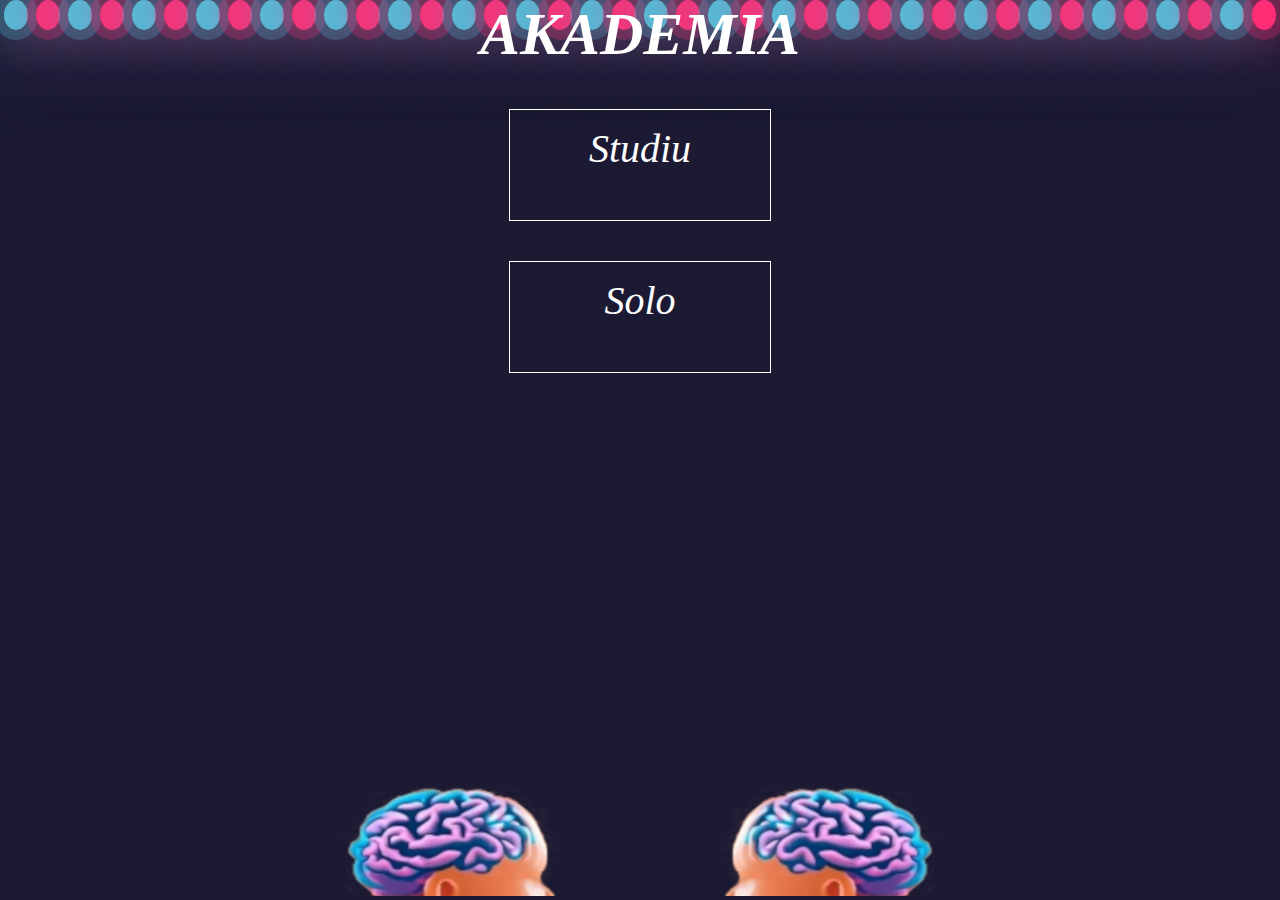
<file: index.html>
<!doctype html>
<html>
<head>
    <title>AKADEMIA</title>
    <link rel="stylesheet" type="text/css" href="style_1.css">
    <link rel="icon" type="image/x-icon" href="image.png">
    <link href='https://fonts.googleapis.com/css?family=Lexend' rel='stylesheet'>
</head>
<body>
    <div class="parent">
        <div class="container">
            <div class="bubbles">
                <span style="--i:11;"></span>
                <span style="--i:15;"></span>
                <span style="--i:24;"></span>
                <span style="--i:10;"></span>
                <span style="--i:13;"></span>
                <span style="--i:23;"></span>
                <span style="--i:18;"></span>
                <span style="--i:16;"></span>
                <span style="--i:19;"></span>
                <span style="--i:20;"></span>
                <span style="--i:22;"></span>
                <span style="--i:25;"></span>
                <span style="--i:18;"></span>
                <span style="--i:21;"></span>
                <span style="--i:15;"></span>
                <span style="--i:13;"></span>
                <span style="--i:26;"></span>
                <span style="--i:17;"></span>
                <span style="--i:13;"></span>
                <span style="--i:28;"></span>
                <span style="--i:11;"></span>
                <span style="--i:15;"></span>
                <span style="--i:24;"></span>
                <span style="--i:10;"></span>
                <span style="--i:13;"></span>
                <span style="--i:23;"></span>
                <span style="--i:18;"></span>
                <span style="--i:16;"></span>
                <span style="--i:19;"></span>
                <span style="--i:20;"></span>
                <span style="--i:22;"></span>
                <span style="--i:25;"></span>
                <span style="--i:18;"></span>
                <span style="--i:21;"></span>
                <span style="--i:15;"></span>
                <span style="--i:13;"></span>
                <span style="--i:26;"></span>
                <span style="--i:17;"></span>
                <span style="--i:13;"></span>
                <span style="--i:28;"></span>
            </div>
        </div>


        <div class="meniu">
            <center>
                <h1>AKADEMIA</h1>
                <table class="start_menu">
                    <tr>
                        <td><a href="studiu.html"><div>Studiu</div></a></td>
                    </tr>
                    <tr>
                        <td><a href="solo.html"><div>Solo</div></a></td>
                    </tr>
                </table>
            </center>
        </div>

    </div>
    <div class="bottom_head">

        <img src="head_2.png" alt="Brain" class="center">

    </div>
</body>
</html>
</file>
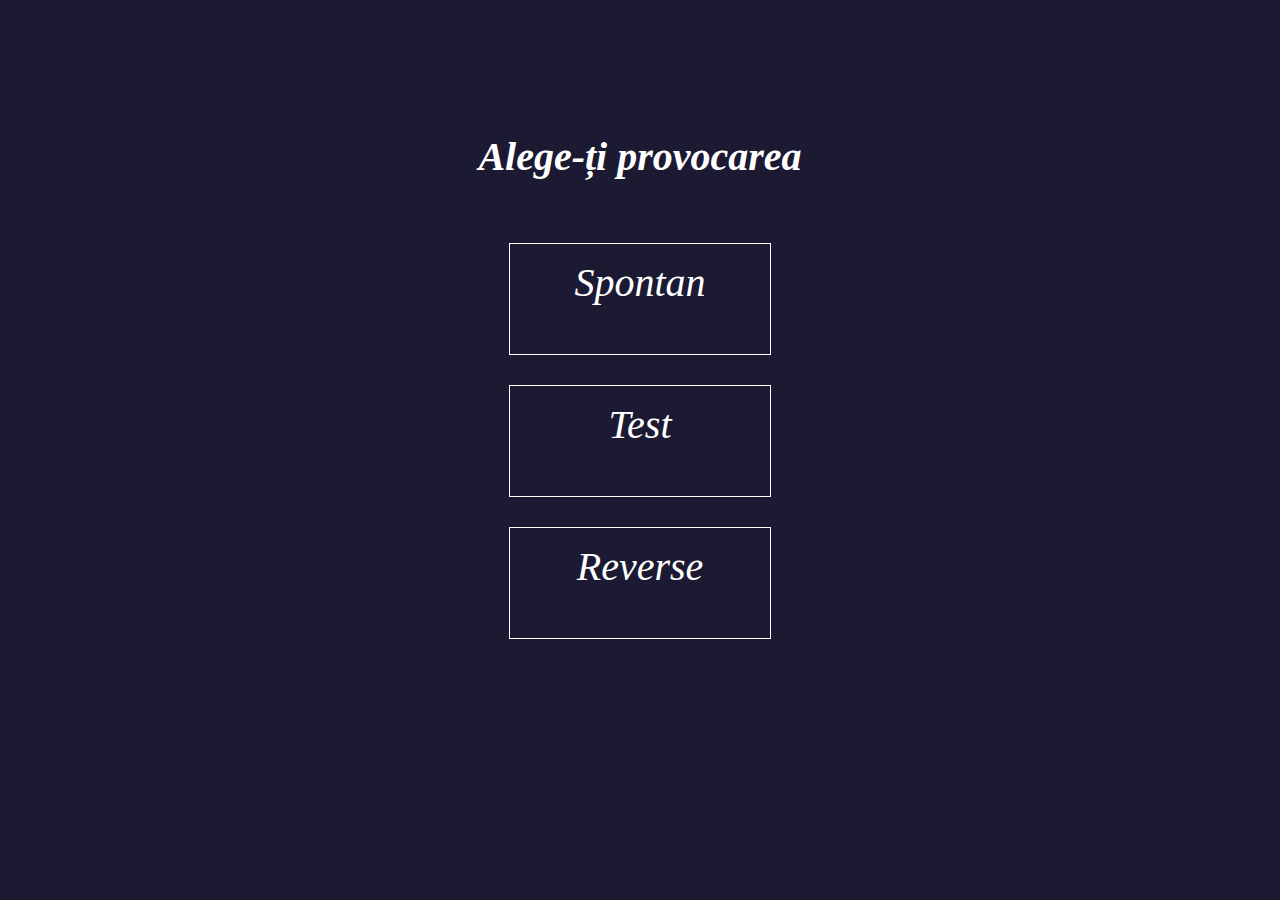
<file: start.html>
<!doctype html>
<html>
<head>
  <title>PROVOCARE</title>
  <link rel="stylesheet" type="text/css" href="style_3.css">
  <link rel="icon" type="image/x-icon" href="image.png">
</head>
<body>
<center>
  <h2>Alege-ți provocarea</h2>
<table class="start_menu">
    <tr>
        <td><a href="spontan.html"><div>Spontan</div></a></td>
    </tr>
    <tr>
        <td><a href="test.html"><div>Test</div></a></td>
    </tr>
    <tr>
        <td><a href="#"><div>Reverse</div></a></td>
    </tr>
</table>
</center>
</body>
</html>
</file>
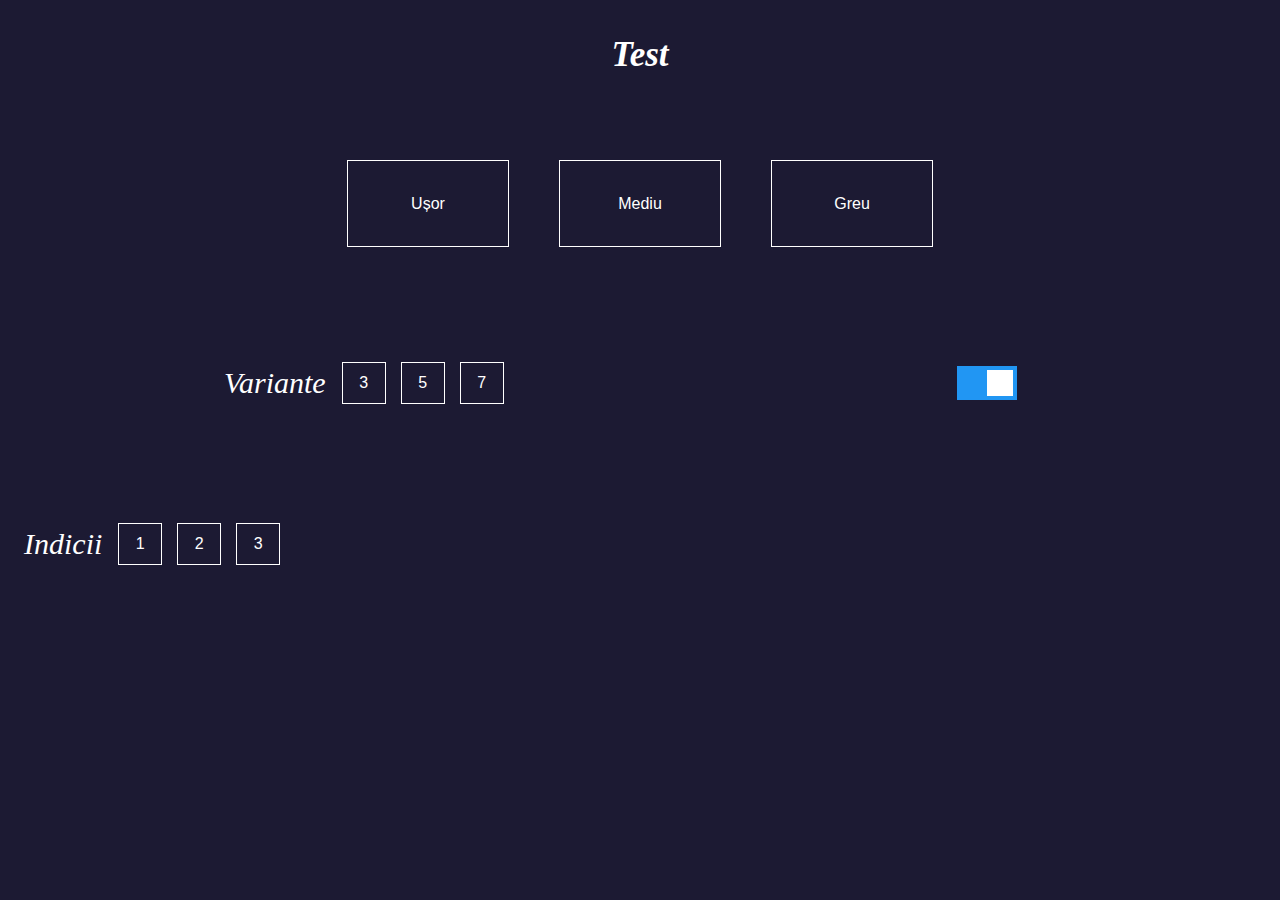
<file: test.html>
<!doctype html>
<html>
<head>
  <title>PROVOCARE</title>
  <link rel="stylesheet" type="text/css" href="style_4.css">
  <link rel="icon" type="image/x-icon" href="image.png">
</head>
<body>
<center>
  <h3>Test</h3>
<table class="difficulty">
    <tr>
        <td><button>Ușor</button></td>
        <td><button>Mediu</button></td>
        <td><button>Greu</button></td>
    </tr>
</table>


    
</center>
<div style="align-items: center;">
<div id="variante">
<table>
    <tr>
        <td style="    font-size: 30px;">Variante</td>
        <td class="border"><button>3</button></td>
        <td class="border"><button>5</button></td>
        <td class="border"><button>7</button></td>
    </tr>
</table>
</div>

<div class="toggle">
    <label class="switch">
        <input type="checkbox" id="toggleSwitch">
        <span class="slider"></span>
    </label>

</div>
<div id="indicii">
    <table>
        <tr>
            <td style="font-size: 30px;">Indicii</td>
          <td class="border"><button>1</button></td>
        <td class="border"><button>2</button></td>
        <td class="border"><button>3</button></td>
        </tr>
    </table>
    </div>

</div>
</body>


  <script>
    document.getElementById("toggleSwitch").addEventListener("change", function() {
      var x = document.getElementById("indicii");
      
      x.style.display = this.checked ? "none" : "inline-block";
      
    });
  </script>
</file>
<file: style_1.css>
body {
    position: relative;
    margin: 0;
    height: 100vh;
}

.parent {
    position: relative
}

html{
    background-color: #1c1a33;
    font-family: "Microsoft New Tai Lu";
    font-style: italic;
    color: white;    
}

/*pt background*/

.container {
    position: absolute;
    top: 0;
    left: 0;
    width: 100%;
    height: 100vh;
    overflow: hidden;
    z-index: 0;
}

.bubbles {
    position: relative;
    display: flex;
    z-index: 1;
}

    .bubbles span {
        position: relative;
        width: 30px;
        height: 30px;
        background: #4fc3dc;
        margin: 0 4px;
        border-radius: 50%;
        box-shadow: 0 0 0 10px #4fc3dc44, 0 0 50px #4fc3dc, 0 0 100px #4fc3dc;
        animation: animate 15s linear infinite;
        animation-duration: calc(100s / var(--i));
    }

        .bubbles span:nth-child(even) {
            background: #ff2d75;
            box-shadow: 0 0 0 10px #ff2d7544, 0 0 50px #ff2d75, 0 0 100px #ff2d75;
            animation: animate 15s linear infinite;
            animation-duration: calc(100s / var(--i));
        }

@keyframes animate {
    0% {
        transform: translateY(100vh) scale(0);
    }

    100% {
        transform: translateY(-10vh) scale(1);
    }
}


.bottom_head {
    position: absolute;
    bottom: 0;
    left: 50%;
    transform: translateX(-50%);
    text-align: center;
}

/*pt background*/

h1 {
    position: relative;
    padding-top: -10px;
    margin: 0;
    font-size: 60px;
    z-index: 2;
}

table {
    border-collapse: collapse;
}

th, td {
    position: relative;
    width: 250px;
    height: 100px;
    text-align: center;
    border: 1px solid white;
    padding: 5px;
    font-size: 40px;
}
.start_menu {
    position: relative;
    border-collapse: separate;
    border-spacing: 0 40px;
    z-index: 2;
}

a:link {
    color: white;
    background-color: transparent;
    text-decoration: none;
    
}

.start_menu div {
    width: 100%;
    height: 100%;
    background-color:transparent;
    text-align:center;
    padding-top:20px;
}
.start_menu td:hover {
    background-color: rgba(0, 0, 0, 0.4); 

}
</file>
<file: style_3.css>
html{
    background-color: #1c1a33;
    font-family: "Microsoft New Tai Lue";
    font-style: italic;
    color: white;
}


h2{
    font-size: 40px;
    padding-top: 100px;
}

table {
    border-collapse: collapse;
}

th, td {
    width:250px;
    height: 100px;
    text-align:center;
    border:1px solid white;
    padding:5px;
    font-size: 40px;

}
.start_menu {
    border-collapse:separate;
    border-spacing:0 30px;
}


a:link {
    color: white;
    background-color: transparent;
    text-decoration: none;
    
}

.start_menu div {
    width: 100%;
    height: 100%;
    background-color:transparent;
    text-align:center;
    padding-top:20px;
}
.start_menu div:hover {
    background-color: rgba(0, 0, 0, 0.4); /* Change the background color on hover */
}
</file>
<file: style_4.css>
html{
  background-color: #1c1a33;
  font-family: "Microsoft New Tai Lue";
  font-style: italic;
  color: white;
}

h3{
  font-size: 35px;
  
}

table {
  border-spacing: 15px;
}

table.difficulty {
  border-spacing: 50px;
}
table.difficulty td {
  width:150px;
  height: 75px;
  text-align:center;
  border:1px solid white;
  padding:5px;
  font-size: 30px;
}


#variante{

  width: 400px;
  height: 75px;
 /* border: 1px solid black; */
 padding-top: 50px;
 padding-left: 200px;
 border-spacing: 10px;
 display: inline-block;
}

.border{
  border:1px solid white;
  font-size: 20;
  width: 40px;
  height: 25px;
  
  text-align: center;

}


#indicii{
  width: 400px;
  height: 75px;
 /* border: 1px solid black; */
 padding-top: 50px;
 padding-left: 0px;
 border-spacing: 10px;
 display: inline-block;
}



.switch {
position: relative;
display: inline-block;
width: 60px;
height: 34px;
}

.switch input {
opacity: 0;
width: 0;
height: 0;
}

.slider {
position: absolute;
cursor: pointer;
top: 0;
left: 0;
right: 0;
bottom: 0;
background-color: #ccc;
-webkit-transition: .4s;
transition: .4s;
}

.slider:before {
position: absolute;
content: "";
height: 26px;
width: 26px;
left: 4px;
bottom: 4px;
background-color: white;
-webkit-transition: .4s;
transition: .4s;
}

/* Inverted colors for unchecked state */
input:not(:checked) + .slider {
background-color: #2196F3;
}

/* Inverted colors for focus on unchecked state */
input:not(:checked):focus + .slider {
box-shadow: 0 0 1px #2196F3;
}

/* Inverted colors for unchecked state */
input:not(:checked) + .slider:before {
-webkit-transform: translateX(26px);
-ms-transform: translateX(26px);
transform: translateX(26px);
}

.toggle {
display: inline-block;
width: 100px;
height: 50px;
/* border: 1px solid black; */
position: relative; /* or absolute, depending on your layout */
top: -42px;
right: -45px;
padding-left: 300px;
}





table button {
  width: 100%;
  height: 100%;
  padding: 10px; /* Adjust padding as needed */
  box-sizing: border-box;
  border: none;
  background-color: transparent;
  color: white;
  cursor: pointer;
  font-size: 16px;
}

/* Optional: Add hover effect for better user experience */
table button:hover {
  background-color: rgba(0,0, 0, 0.4);
}


button:active {
  background-color: #ff0565; /* Change to your desired darker color */
}

table button:active {
  background-color: #ff0565; /* Change to your desired darker color */
}


#testDiv{
  display: none;
   
}

#score {
    width: 300px; /* Adjust the width as needed */
    height: 200px; /* Adjust the height as needed */
    /* No background-color property for the centered div */
    display: none;
    align-items: center;
    justify-content: center;
}

.button-container {
  position: fixed;
  top: 20px; /* Ajustați poziția verticală după necesități */
  right: 200px; /* Distanța de la marginea dreaptă a ecranului */
}

#hint {
  border: 1px solid white;
  font-size: 16px !important;
  height: 50px;
  font-size:4px;
  background-color: transparent;
  color: white;
  cursor: pointer;
  margin-top: 20px; 
  font-size: 40px;
  width: 90px;
  
}



#hint:hover {
  background-color: rgba(0,0, 0, 0.4);
}
.back{
  border: 1px solid white; width: 90px;  font-size: 40px; height: 50px;  background-color: transparent;  color: white;  cursor: pointer;  font-size: 16px;  margin-top: 20px; margin-left: 200px; 
}


.back:hover {
  background-color: rgba(0,0, 0, 0.4);
}
</file>
